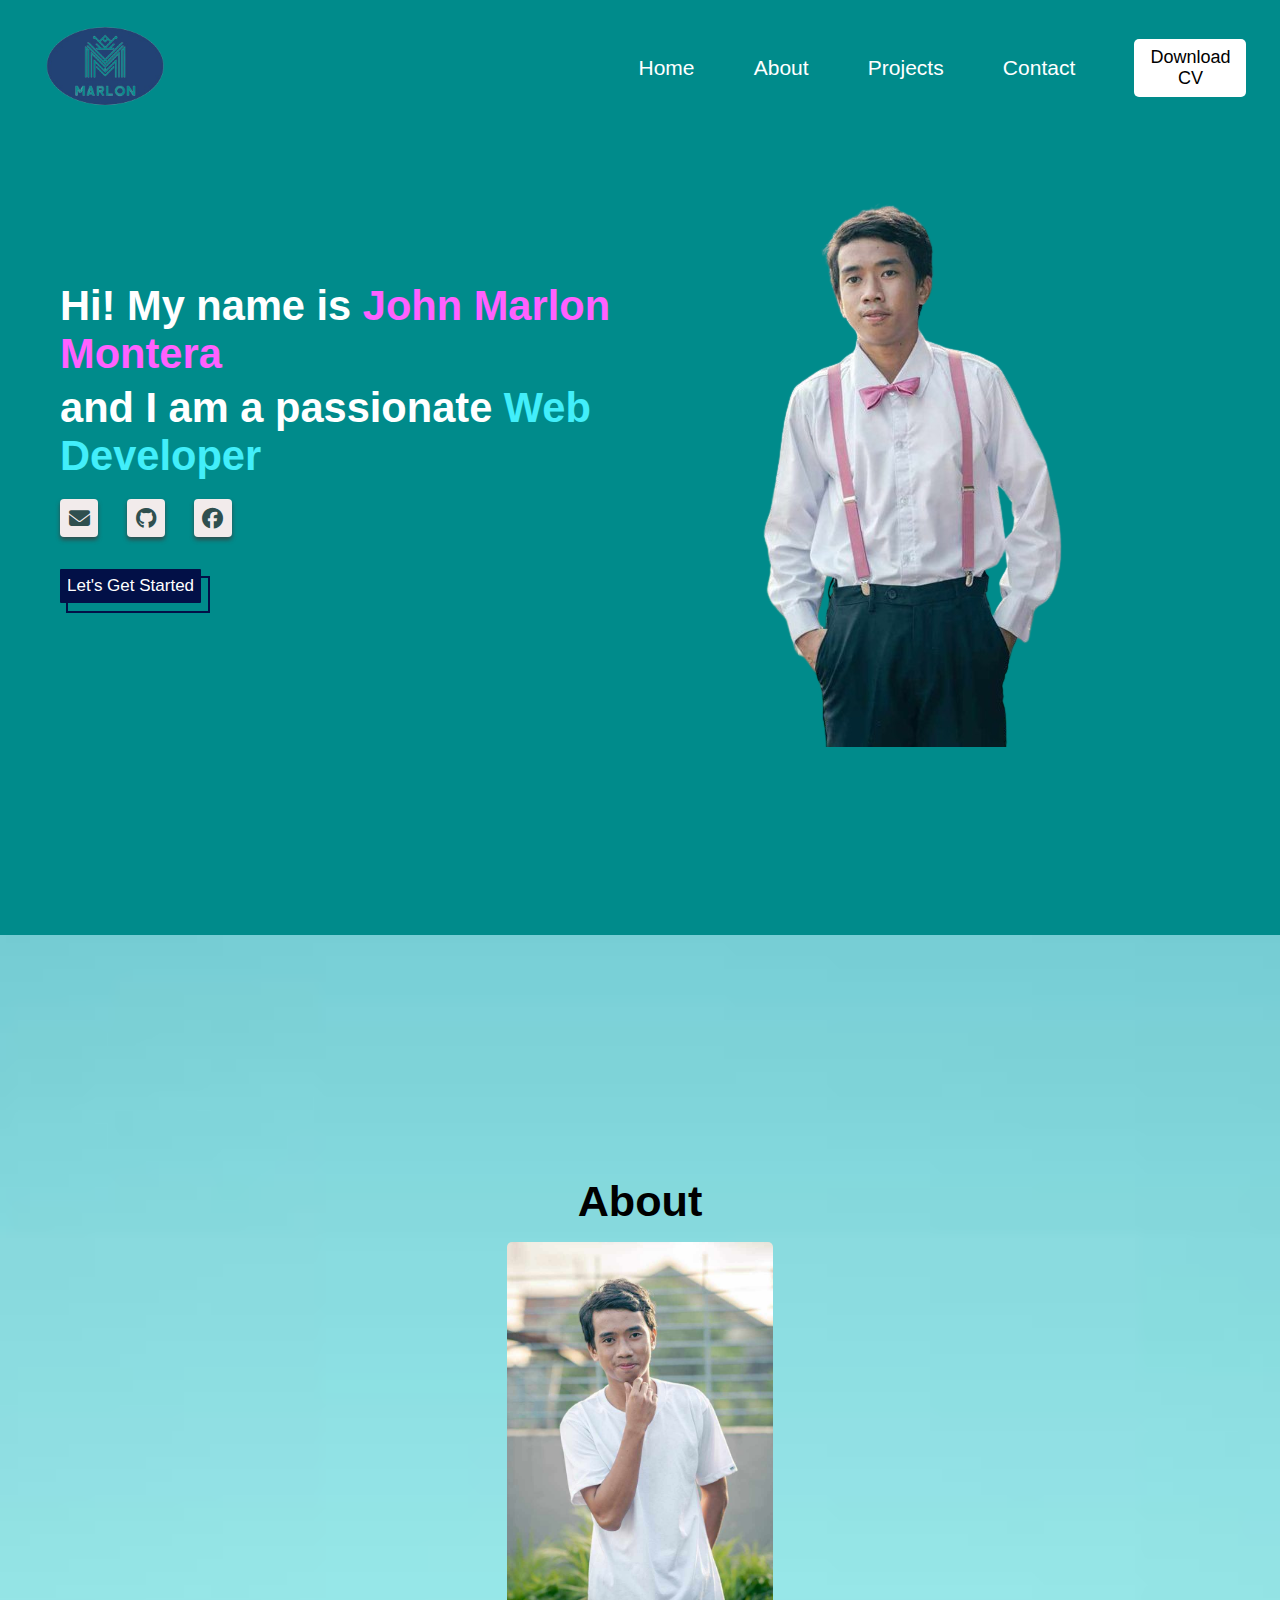
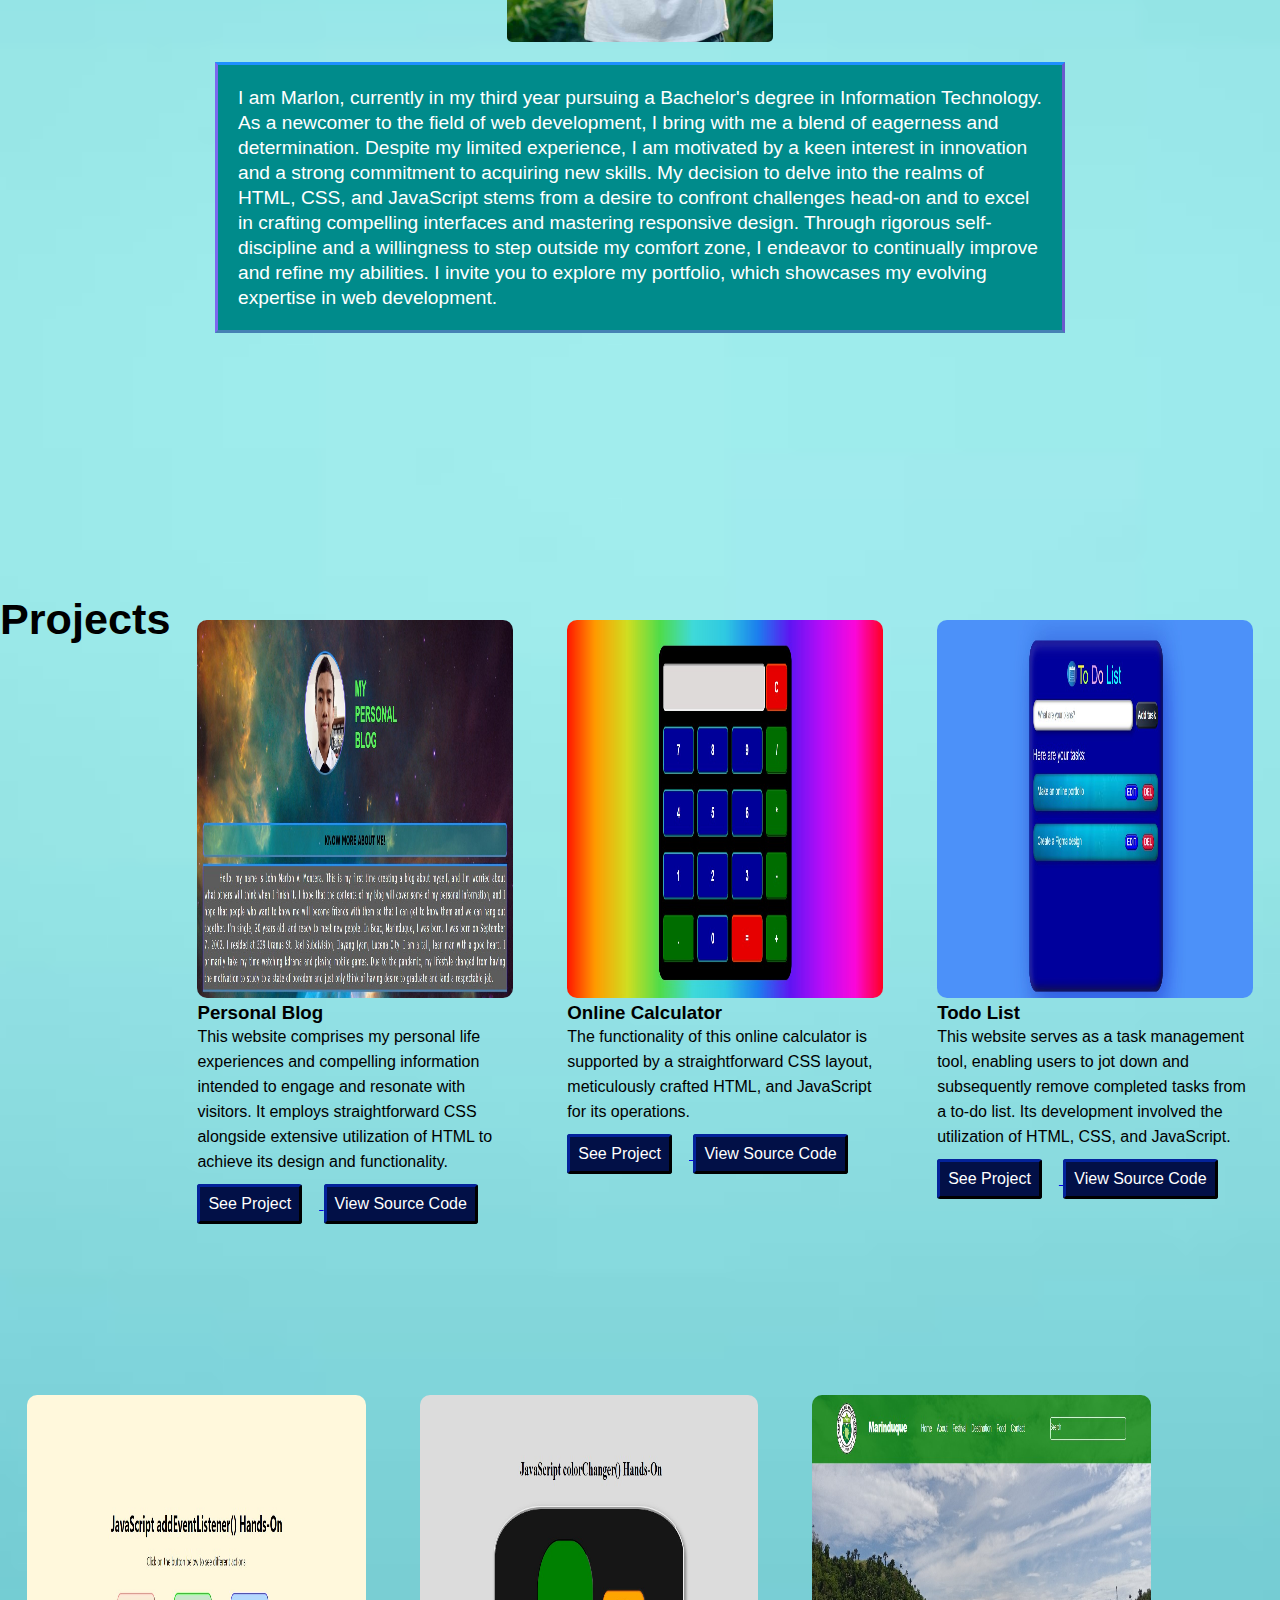
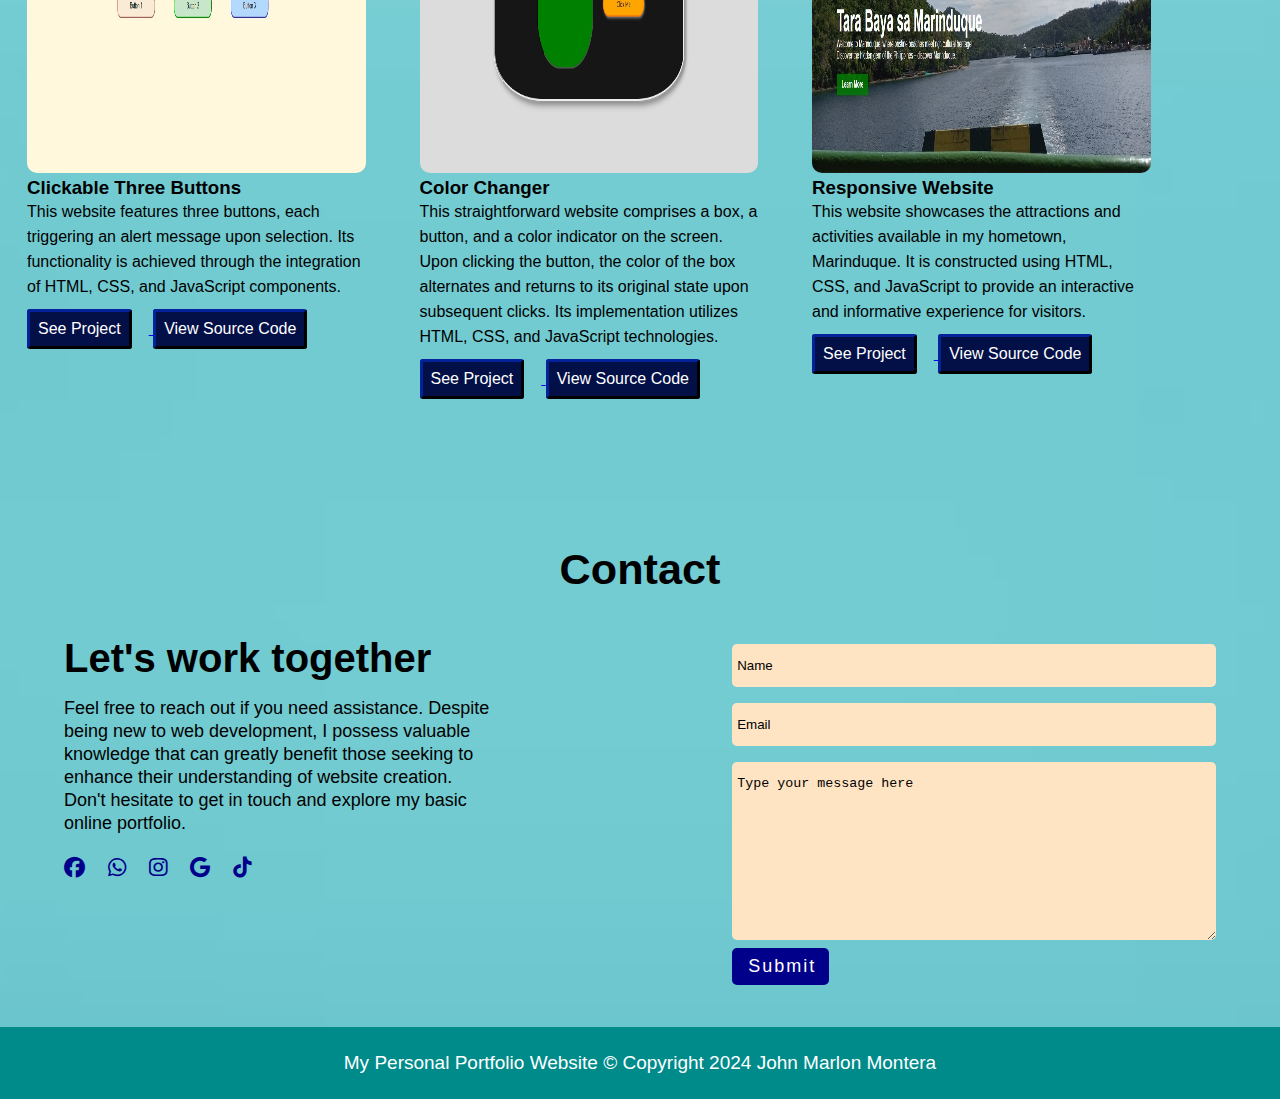
<file: portfolio.html>
<!DOCTYPE html>
<html lang="en">
<head>
    <meta charset="UTF-8">
    <meta name="viewport" content="width=device-width, initial-scale=1.0">
    <title>Online Portfolio</title>
    <!-- External Stylesheets -->
    <link rel="stylesheet" href="decoration.css">
    <!-- External Libraries -->
    <link rel="stylesheet" href="https://unpkg.com/aos@next/dist/aos.css" />
    <link rel="stylesheet" href="https://cdnjs.cloudflare.com/ajax/libs/font-awesome/6.5.1/css/all.min.css">
</head>
<body>
    <!-- Navigation Section -->
<div id="hero">
    <nav class="navigation sticky">
        <div class="left">
            <img src="logo.png" alt="image" id="pic">
        </div>
        <div class="right">
            <ul>
                <li><a href="#hero">Home</a></li>
                <li><a href="#about">About</a></li>
                <li><a href="#projects">Projects</a></li>
                <li><a href="#contact">Contact</a></li>
                <button class="btn">Download CV</button>
            </ul>
        </div>
    </nav>
    
    <!-- Hero Section -->
    <section class="hero-section">
        <div class="first-section">
            <div class="hero-left">
                <h3>Hi! My name is <span id="color"> John Marlon Montera</span></h3>
                <h1>and I am a passionate <span id="element">Web Developer</span></h1>
                <div class="icons">
                    <a href="https://mail.google.com/mail/u/0/#inbox" target="_blank">
                        <div class="icon-child"><i class="fa-solid fa-envelope"></i></div>
                    </a>
                    <a href="https://github.com/jmmontera21" target="_blank">
                        <div class="icon-child"><i class="fa-brands fa-github"></i></div>
                    </a>
                    <a href="https://web.facebook.com/johnmarlon.montera.731" target="_blank">
                        <div class="icon-child"><i class="fa-brands fa-facebook"></i></div>
                    </a>
                </div>
                <div class="hero-sec-button">
                    <a href="#about"><button class="hero-sec-btn">Let's Get Started</button></a>
                    <span class="near-to-hero-sec-btn"></span>
                </div>
            </div>
                <img src="Pictures of Projects/heropic.png" alt="image">
        </div>
    </section>


    <!-- About Section -->
<div id="about">
    <section class="about-section">
        <h1 class="center">About</h1>
        <div class="head-about">
            <div class="webdevelopment">
                <img src="Pictures of Projects/aboutpic.jpg" alt="image">
                <p>I am Marlon, currently in my third year pursuing a Bachelor's degree in Information Technology. 
                    As a newcomer to the field of web development, I bring with me a blend of eagerness and determination. 
                    Despite my limited experience, I am motivated by a keen interest in innovation and a strong commitment to acquiring new skills. 
                    My decision to delve into the realms of HTML, CSS, and JavaScript stems from a desire to confront challenges head-on and to excel in crafting compelling interfaces and mastering responsive design. Through rigorous self-discipline and a willingness to step outside my comfort zone, I endeavor to continually improve and refine my abilities. 
                    I invite you to explore my portfolio, which showcases my evolving expertise in web development. 
                </p>
            </div>
    </section>
</div>

    <!-- Projects Section -->
    <!-- First Section -->
<div id="projects">
    <section class="first-section">
        <h1 class="center">Projects</h1>
        <div class="head-first">
            <div class="box-1">
                <img src="Pictures of Projects/personalb.jpg" alt="image">
                <h3>Personal Blog</h3>
                <p>This website comprises my personal life experiences and compelling information intended to engage and resonate with visitors. It employs straightforward CSS alongside extensive utilization of HTML to achieve its design and functionality.</p>
                <a href="#">
                    <button class="first-sec-btn">See Project</button>
                </a>
                <a href="#">
                    <button class="first-sec-btn">View Source Code</button>
                </a>
            </div>
            <div class="box-1">
                <img src="Pictures of Projects/calcu.jpg" alt="image">
                <h3>Online Calculator</h3>
                <p>The functionality of this online calculator is supported by a straightforward CSS layout, meticulously crafted HTML, and JavaScript for its operations.</p>
                <a href="#">
                    <button class="first-sec-btn">See Project</button>
                </a>
                <a href="#">
                    <button class="first-sec-btn">View Source Code</button>
                </a>
            </div>
            <div class="box-1">
                <img src="Pictures of Projects/todos.jpg" alt="image">
                <h3>Todo List</h3>
                <p>This website serves as a task management tool, enabling users to jot down and subsequently remove completed tasks from a to-do list. Its development involved the utilization of HTML, CSS, and JavaScript.</p>
                <a href="#">
                    <button class="first-sec-btn">See Project</button>
                </a>
                <a href="#">
                    <button class="first-sec-btn">View Source Code</button>
                </a>
            </div>
        </div>
    </section>
    
    <!-- Second Section -->
    <section class="second-section">
        <div class="head-first">
            <div class="box-1">
                <img src="Pictures of Projects/3buttons.jpg" alt="image">
                <h3>Clickable Three Buttons</h3>
                <p>This website features three buttons, each triggering an alert message upon selection. Its functionality is achieved through the integration of HTML, CSS, and JavaScript components.</p>
                <a href="#">
                    <button class="first-sec-btn">See Project</button>
                </a>
                <a href="#">
                    <button class="first-sec-btn">View Source Code</button>
                </a>
            </div>
            <div class="box-1">
                <img src="Pictures of Projects/colchange2.jpg" alt="image">
                <h3>Color Changer</h3>
                <p>This straightforward website comprises a box, a button, and a color indicator on the screen. Upon clicking the button, the color of the box alternates and returns to its original state upon subsequent clicks. Its implementation utilizes HTML, CSS, and JavaScript technologies.</p>
                <a href="#">
                    <button class="first-sec-btn">See Project</button>
                </a>
                <a href="#">
                    <button class="first-sec-btn">View Source Code</button>
                </a>
            </div>
            <div class="box-1">
                <img src="Pictures of Projects/responsiveweb.jpg" alt="image">
                <h3>Responsive Website</h3>
                <p>This website showcases the attractions and activities available in my hometown, Marinduque. It is constructed using HTML, CSS, and JavaScript to provide an interactive and informative experience for visitors.</p>
                <a href="#">
                    <button class="first-sec-btn">See Project</button>
                </a>
                <a href="#">
                    <button class="first-sec-btn">View Source Code</button>
                </a>
            </div>
        </div>
    </section>
</div>

    <!-- Footer Section -->
<div id="contact">
    <footer class="footer-section">
        <h1 class="center">Contact</h1>
        <div class="footer-father">
            <div class="footer-left">
                <h1>Let's work together</h1>
                <p>Feel free to reach out if you need assistance. Despite being new to web development, I possess valuable knowledge that can greatly benefit those seeking to enhance their understanding of website creation. Don't hesitate to get in touch and explore my basic online portfolio.</p>
                <div class="footer-icons">
                    <a href="https://web.facebook.com/johnmarlon.montera.731" target="_blank">
                        <li><i class="fa-brands fa-facebook"></i></li>
                    </a>
                    <a href="https://Wa.me/+639469185823" target="_blank">
                        <li><i class="fa-brands fa-whatsapp"></i></li>
                    </a>
                    <a href="https://www.instagram.com/jm_montera18/" target="_blank">
                        <li><i class="fa-brands fa-instagram"></i></li>
                    </a>
                    <a href="https://www.google.com/" target="_blank">
                        <li><i class="fa-brands fa-google"></i></li>
                    </a>
                    <a href="https://www.tiktok.com/@johnmarlonmontera" target="_blank">
                        <li><i class="fa-brands fa-tiktok"></i></li>
                    </a>
                </div>
            </div>
            <div class="footer-right">
                <input type="text" placeholder="Name">
                <input type="email" placeholder="Email">
                <textarea name="" id="" cols="30" rows="10" placeholder="Type your message here"></textarea>
                <button class="btn footer-btn">Submit</button>
            </div>
        </div>
    </footer>
</div>

    <footer class="last-footer">
        My Personal Portfolio Website &copy; Copyright 2024 John Marlon Montera
    </footer>
</div>

    <script>
    document.addEventListener('DOMContentLoaded', function() {
        const form = document.querySelector('.footer-section form');
        form.addEventListener('submit', function(event) {
            event.preventDefault();
            const inputs = form.querySelectorAll('input, textarea');
            let isValid = true;
            inputs.forEach(input => {
                if (!input.value.trim()) {
                    isValid = false;
                    input.classList.add('error');
                    input.setAttribute('placeholder', 'Please fill out this field');
                } else {
                    input.classList.remove('error');
                }
            });
            if (isValid) {
                // Here you can add code to submit the form or perform other actions
                console.log('Form submitted successfully!');
            }
        });
    });

    </script>
</body>
</html>
</file>
<file: decoration.css>
/* Root variables */
:root {
    font-family: sans-serif;
    background-image: url(bg4.jpg);
    background-repeat: no-repeat;
    background-position: center;
    background-size: cover;
}

* {
    margin: 0px;
    padding: 0px;
    box-sizing: border-box;
}

.navigation {
    display: flex;
    align-items: center;
    justify-content: space-between;
    background-color: darkcyan;
    height: 15vh;
    position: relative;
}

.sticky {
    position: sticky;
    top: 0px;
    z-index: 4;
}

#pic {
    margin-top: 105px;
    margin-left: 25px;
    width: 25%;
}

.navigation .left {
    margin-bottom: 100px;
    width: 50%;
}

.navigation .right {
    display: flex;
    align-items: center;
    justify-content: center;
    position: relative;
    width: 50%;
}

.navigation .right ul {
    display: flex;
    align-items: center;
    margin-right: 35px;
}

.navigation .right ul li {
    list-style: none;
    margin-right: 3.7rem;
}

.navigation .right ul li a {
    font-size: 21px;
    text-decoration: none;
    color: white;
    position: relative;
    transition: all .6s ease;
}

.navigation .right ul li a:hover {
    color: #bec6e2;
}

.navigation .right a::after {
    content: "";
    position: absolute;
    width: 100%;
    height: 3px;
    left: 0px;
    bottom: -3px;
    background: rgb(255, 255, 255);
    transform: scaleX(0);
    transform-origin: right;
    transition: transform .6s ease-out;
}

.navigation .right a:hover::after {
    transform: scaleX(1);
    transform-origin: left;
}

/* Button styles */
.btn {
    padding: 8px 16px;
    background-color: white;
    color: black;
    border: none;
    border-radius: 5px;
    cursor: pointer;
    font-size: 18px;
    transition: all .6s ease;
    text-decoration: none;
}

.btn:hover {
    background: transparent;
    color: rgb(255, 255, 255);
}

/* Hamburger menu */
#hamburger {
    width: 30px;
    position: absolute;
    background-color: transparent;
    cursor: pointer;
    right: 6rem;
    display: none;
}
#hamburger .line{
    height: 4px;
    border-radius: 2px;
    margin: 5px 0px;
    background-color: rgb(250, 250, 250);
}

/* Hero section styles */
.hero-section {
    background: darkcyan;
    height: 88.9vh;
}

.first-section {
    width: 100%;
    display: flex;
}

.hero-left {
    display: flex;
    flex-direction: column;
    justify-content: center;
    width: 50%;
    margin-left: 60px;
}

.hero-left h3 {
    font-size: 2.6rem;
    color: #ffffff;
    margin: 3px 0px;
}

.hero-left h1 {
    font-size: 2.6rem;
    color: #ffffff;
    margin: 3px 0px;
}

.hero-left h5 {
    color: #ffffff;
    font-size: 2.6rem;
    margin-bottom: 1.3rem;
}

.hero-right {
    width: 50%;
    display: flex;
    justify-content: center;
    position: relative;
    pointer-events: none;
    background-color: white;
    clip-path: polygon(17% 0, 100% 0, 100% 100%, 0 100%);
}

.hero-right img {
    width: 55%;
}

.hero-sec-btn {
    border: 2px solid #021047;
    color: white;
    background-color: #021047;
    color: white;
    padding: 5px;
    margin-top: 32px;
    border-radius: 1px;
    font-size: 17px;
    cursor: pointer;
    z-index: 1;
}

.near-to-hero-sec-btn {
    position: relative;
    top: 10px;
    border: 2px solid #021047;
    right: 135px;
    padding: 9px 70px 7px 70px;
    pointer-events: none;
}

.hero-sec-btn:hover{
    transform: translate(8px, 9px);
    transition: all .3s ease-out;
}

#color {
    color: #ff61ff;
}

#element {
    color: #42eefa;
}

.icons {
    display: flex;
    margin-top: 1rem;
}

.icons a {
    text-decoration: none;
    color: darkslategrey;
}

.icon-child:hover {
    transform: rotate(360deg);
    transition: 0.4s ease;
}

.icon-child:nth-child(2):hover {
    transform: rotate(-360deg);
    transition: 0.4s ease;
}

.icon-child {
    width: 38px;
    height: 38px;
    background: #f2ebeb;
    display: flex;
    align-items: center;
    justify-content: center;
    font-size: 20px;
    box-shadow: 0px 3px 4px darkslategrey;
    border-radius: 4px;
    cursor: pointer;
    margin-right: 1.8rem;
}

/* About section styles */
.about-section {
    height: 140vh;
    display: flex;
    flex-direction: column;
    justify-content: center;
}

.head-about {
    width: 100%;
    display: flex;
    align-items: center;
    justify-content: center;
}

.center {
    text-align: center;
    font-size: 2.7rem;
}

#about-header {
    margin-top: 100px;
}

.webdevelopment {
    display: flex;
    flex-direction: column;
    align-items: center;
    margin: 0px 15px;
}

.webdevelopment img {
    margin-top: 1rem;
    border-radius: 5px;
    height: 25em;
}

.webdevelopment p {
    font-size: 1.2rem;
    margin: 20px 200px;
    padding: 20px;
    background-color: darkcyan;
    color: white;
    line-height: 25px;
    position: relative;
    border-color: dodgerblue slateblue steelblue mediumslateblue;
    border-style: solid;
}

.fa-brands,
.fa-solid {
    font-size: 21px;
}

/* Projects Section */
.project-main {
    display: flex;
    flex-direction: column;
    justify-content: center;
    align-items: center;
}

.project-main h1 {
    font-size: 2.7rem;
    text-align: center;
    margin-top: 4rem;
    margin-bottom: 1rem;
}

.head-first {
    display: flex;
    width: 92vw;
    height: 85vh;
    padding-top: 15px;
    margin-top: 10px;
}

.head-first .box-1 {
    width: 30%;
    margin: 0px 27px;
}

.head-first .box-1 p {
    line-height: 25px;
}

.head-first .box-1 img {
    width: 100%;
    border-radius: 10px;
    height: 42vh;
    transition: transform .3s ease-in;
    cursor: pointer;
}

.head-first .box-1 img:hover {
    transform: scale(1.05);
}

.project-btn {
    justify-content: space-evenly;
    margin-top: 10px;
    display: flex;
}

.first-sec-btn {
    border: 3px outset #021047;
    color: white;
    background-color: #021047;
    margin: 10px 17px 10px 0px;
    border-radius: 3px;
    cursor: pointer;
    padding: 8px 8px;
    font-size: 16px;
    z-index: 9;
}

.first-sec-btn:hover {
    background: transparent;
    background-color: darkturquoise;
    color: #021047;
    font-weight: bold;
}

#projects-header {
    margin-top: 100px;
}

/* Footer section styles */
#contact-header {
    margin-top: 100px;
}

.footer-section {
    width: 90%;
    margin: auto;
}

.footer-father {
    display: flex;
    margin: 42px 0px;
    justify-content: space-between;
}

.footer-father .footer-left {
    width: 37%;
}

.footer-father .footer-left h1 {
    font-size: 2.5rem;
    margin-bottom: 1rem;
}

.footer-father .footer-left p {
    line-height: 23px;
    font-size: 18px;
}

.footer-left .footer-icons {
    display: flex;
}

.footer-left .footer-icons li {
    padding-right: 23px;
    list-style: none;
    font-size: 29px;
    margin-top: 14px;
    cursor: pointer;
    color: darkblue;
}

.footer-father .footer-right {
    display: flex;
    flex-direction: column;
    width: 42%;
}

.footer-father .footer-right label {
    font-size: 18px;
}

.footer-father .footer-right input,
textarea {
    padding: 14px 5px;
    background: bisque;
    border: none;
    color: black;
    border-radius: 5px;
    margin: 8px 0px;
}

.footer-father .footer-right input,
textarea,
::placeholder {
    color: black;
}

.footer-btn {
    width: 20%;
    background: darkblue;
    color: white;
    letter-spacing: 2px;
    font-family: sans-serif;
}

.footer-btn:hover {
    width: 20%;
    background: transparent;
    border: 2px solid #021047;
    color: rgb(0, 0, 0);
}

.last-footer {
    height: 8vh;
    background-color: darkcyan;
    color: white;
    font-size: 19px;
    display: flex;
    align-items: center;
    justify-content: center;
    font-family: sans-serif;
}

.foot {
    color: white;
}
</file>
